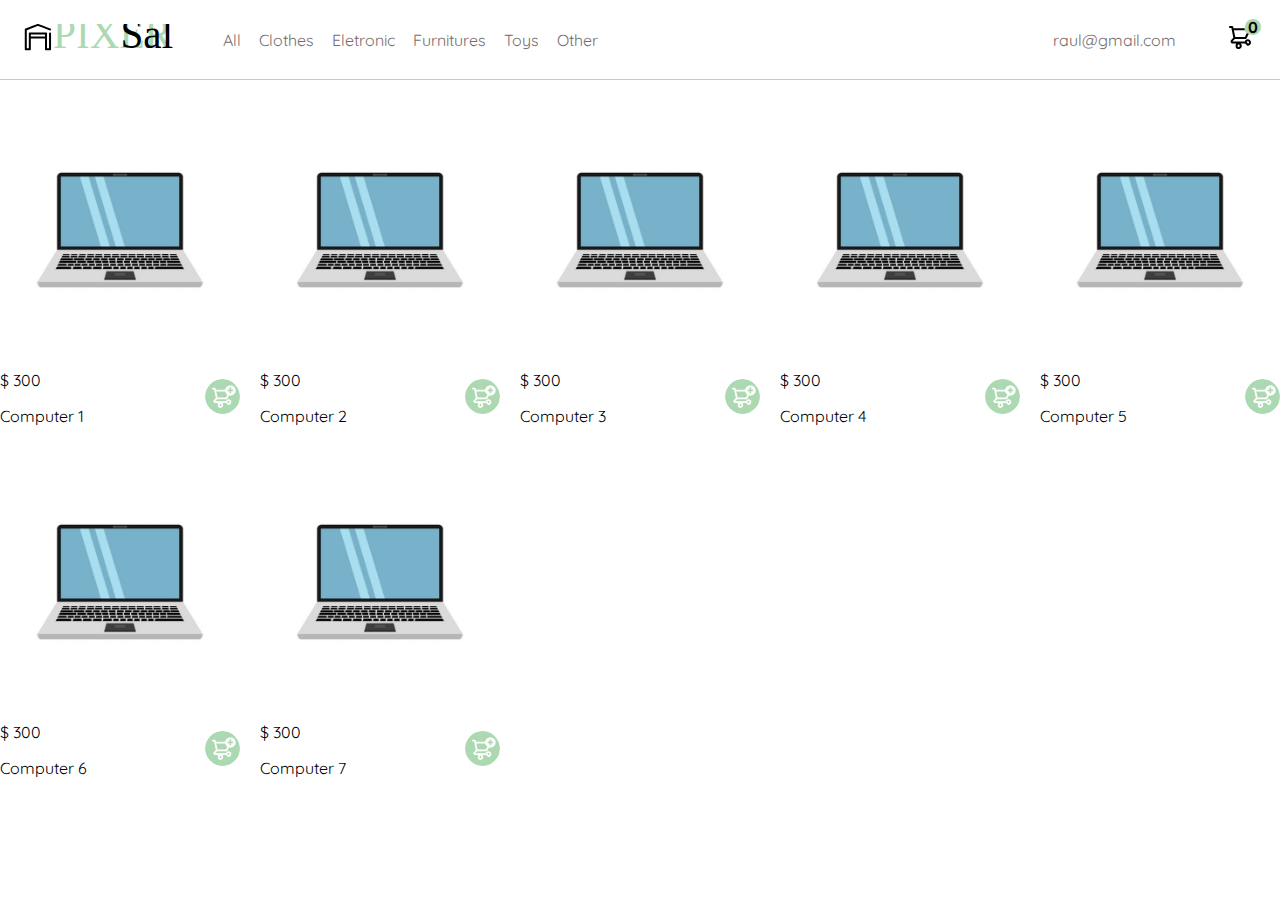
<file: index.html>
<!DOCTYPE html>
<html lang="en">
<head>
    <meta charset="UTF-8">
    <meta http-equiv="X-UA-Compatible" content="IE=edge">
    <meta name="viewport" content="width=device-width, initial-scale=1.0">
    <title>Online Shop</title>
    <link rel="preconnect" href="https://fonts.googleapis.com">
    <link rel="preconnect" href="https://fonts.gstatic.com" crossorigin>
    <link href="https://fonts.googleapis.com/css2?family=Quicksand:wght@300;500;700&display=swap" rel="stylesheet">
    <link rel="stylesheet" href="main.css">
</head>
<body>
    <nav>
        <img src="icons/icon_menu.svg" alt="menu" class="mobile-menu-button">

        <div class="navbar-left">
            <img src="./logos/logo_pilxer_sale.svg" alt="logo" class="logo">
            <ul>
                <li>
                    <a href="/">All</a>
                </li>
                <li>
                    <a href="/">Clothes</a>
                </li>
                <li>
                    <a href="/">Eletronic</a>
                </li>
                <li>
                    <a href="/">Furnitures</a>
                </li>
                <li>
                    <a href="/">Toys</a>
                </li>
                <li>
                    <a href="/">Other</a>
                </li> 
            </ul>
        </div>

        <div class="navbar-right">
            <ul>
                <li class="navbar-email">raul@gmail.com</li>
                <li class="navbar-shopping-card">
                    <img src="./icons/shopping_card_notification.svg" alt="shopping-card">
                    <div class="shopping-card-notification">0</div>
                </li>
            </ul>
        </div>

        <div class="desktop-menu hidden">
            <ul>
                <li>
                    <a href="/" class="title">My orders</a>
                </li>
                <li>
                    <a href="/"> My account</a>
                </li>
                <li>
                    <a href="/">Sign out</a>
                </li>
            </ul>
        </div>

        <div class="mobile-menu hidden">
            <ul>
                <li>
                    <a href="/">CATEGORIES</a>
                </li>
                <li>
                    <a href="/">All</a>
                </li>
                <li>
                    <a href="/">Clothes</a>
                </li>
                <li>
                    <a href="/">Eletronic</a>
                </li>
                <li>
                    <a href="/">Furnitures</a>
                </li>
                <li>
                    <a href="/">Toys</a>
                </li>
                <li>
                    <a href="/">Other</a>
                </li>
            </ul>
    
            <ul>
                <li>
                    <a href="/">My orders</a>
                </li>
                <li>
                    <a href="/"> My account</a>
                </li>
            </ul>
    
            <ul>
                <li>
                    <a class="email" href="/">raulllordagomez@gmail.com</a>
                </li>
                <li>
                    <a href="/"> Sign out</a>
                </li>
            </ul>
        </div>   
    </nav>

    <!-- Aside Product details -->
    <aside class="aside-my-order product-detail hidden">
        <div class="title-container">
            <img class="icon-arrow" src="./icons/arrow.svg" alt="arrow">
            <p class="aside-title">My order</p>
        </div>
            
        <div class="my-order-content">
            <div class="items-container"></div>    
            <button class="primary-button">
                Checkout
            </button>
        </div>
    </aside>

    <!-- Aside for product info -->
    <aside class="aside-product-info product-detail hidden">
        <div class="title-container">
            <img class ="icone-close" src="./icons/icon_close.png" alt="close">
        </div>
        <img src="./img/Computer.jpg" alt="computer">

        <p>$50</p>
        <p>Computer</p>
        <p>- O computador Gamer Mancer, foi feito para você jogar seus jogos preferidos, 
            e atender sua necessidade doméstica ou profissional. 
        </p>
        <button class="primary-button add-to-cart-button">
            <img src="./icons/btn_add_to_card.svg" alt="add">
            Add to cart
        </button>
    </aside>
    
    <!-- Container of products -->
    <section class="main-container">
        <div class="cards-container">
            <!-- render -->
        </div>
    </section>

    <script src="index.js"></script>
</body>
</html>
</file>
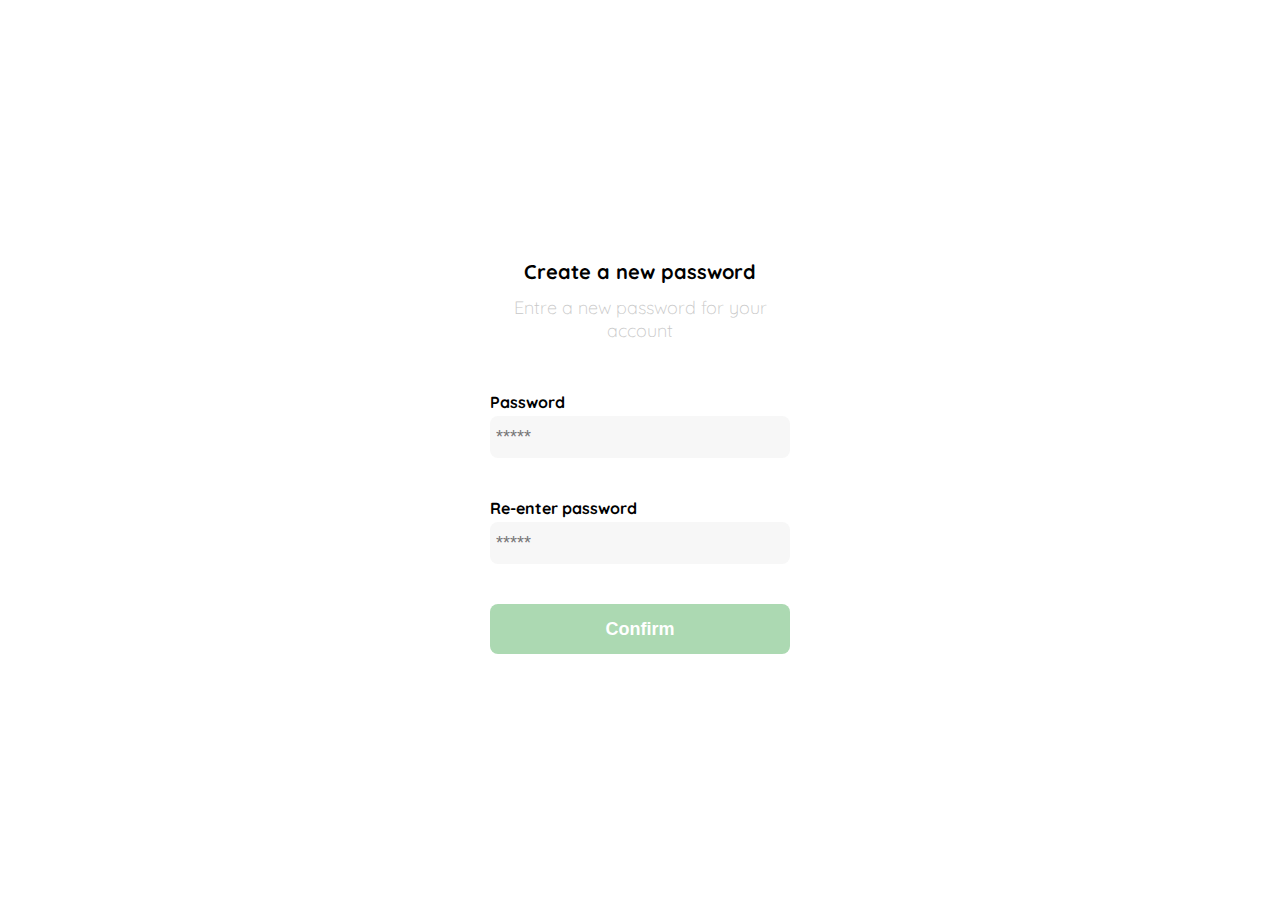
<file: C1-newPassword.html>
<!DOCTYPE html>
<html lang="en">
<head>
    <meta charset="UTF-8">
    <meta http-equiv="X-UA-Compatible" content="IE=edge">
    <meta name="viewport" content="width=device-width, initial-scale=1.0">
    <title>Document</title>
    <link rel="preconnect" href="https://fonts.googleapis.com">
    <link rel="preconnect" href="https://fonts.gstatic.com" crossorigin>
    <link href="https://fonts.googleapis.com/css2?family=Quicksand:wght@300;500;700&display=swap" rel="stylesheet">
    <style>
         :root {
            --white: #FFFFFF;
            --black: #000000;
            --very-light-pink: #C7C7C7;
            --text-input-field: #F7F7F7;
            --hospital-green: #ACD9B2;
            --sm: 16px;
            --md: 18px;
            --lg: 20px
        }

        body{
            font-family: 'Quicksand', sans-serif;
            margin: 0;
        }

        .wrapper-newPassword{
            height: 100vh;
            width: 100%;
            display: grid;
            place-items: center;
        }

        .form-container{
            display: grid;
            grid-template-rows: auto 1fr auto;
            width: 300px;
        }

        .logo{
            display: none;
            margin-bottom: 48px;
            justify-self: center;
            width: 150px;
        }

        .form{
            display: flex;
            flex-direction: column;
        }

        .title{
            font-size: var(--lg);
            margin-bottom: 12px;
            text-align: center;
        }

        .subtitle{
            color: var(--very-light-pink);
            font-size: var(--md);
            font-weight: 300;
            margin-top: 0;
            margin-bottom: 50px;
            text-align: center;
        }

        .label{
            font-size: var(--sm);
            font-weight: bold;
            margin-bottom: 4px;
        }

        .input{
            background-color: var(--text-input-field) ;
            border: none;
            border-radius: 8px;
            height: 30px;
            font-size: var(--md);
            margin-bottom: 40px;
            padding: 6px;
        }

        .primary-button{
            background-color: var(--hospital-green);
            border: none;
            border-radius: 8px;
            color: var(--white);
            cursor: pointer;
            font-size: var(--md);
            font-weight: bold;
            height: 50px;
            width: 100%;
        }

        @media (max-width: 640px) {
            .logo{
                display: block;
            }
        }
    </style>
</head>
<body>
    <div class="wrapper-newPassword">
        <div class="form-container">
            <img src="./logos/logo_yard_sale.svg" alt="" class="logo">
            <h1 class="title">Create a new password</h1>
            <p class="subtitle">Entre a new password for your account</p>

            <form action="" class="form">
                <label for="password" class="label">Password</label>
                <input 
                    type="text" 
                    id="password" 
                    placeholder="*****" 
                    class="input input-password"
                />
                <label for="new-password" class="label">Re-enter password</label>
                <input 
                    type="text" 
                    id="password" 
                    placeholder="*****" 
                    class="input input-password"
                />

                <input type="submit" value="Confirm" class="primary-button login-button">
            </form>
        </div>
    </div>
</body>
</html>
</file>
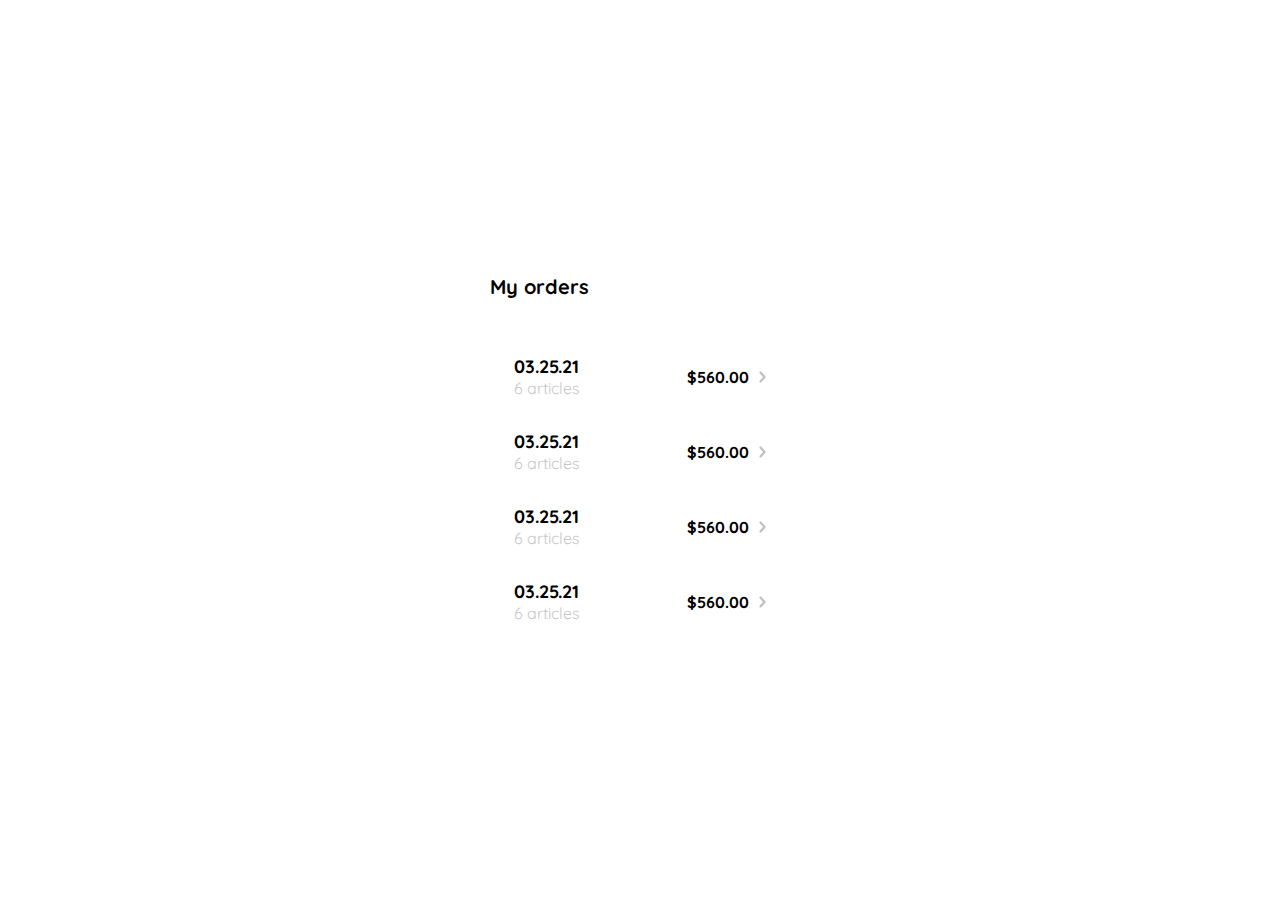
<file: C10-myOrders.html>
<!DOCTYPE html>
<html lang="en">
<head>
    <meta charset="UTF-8">
    <meta http-equiv="X-UA-Compatible" content="IE=edge">
    <meta name="viewport" content="width=device-width, initial-scale=1.0">
    <title>Document</title>
    <link rel="preconnect" href="https://fonts.googleapis.com">
    <link rel="preconnect" href="https://fonts.gstatic.com" crossorigin>
    <link href="https://fonts.googleapis.com/css2?family=Quicksand:wght@300;500;700&display=swap" rel="stylesheet">
    <style>
        :root {
            --white: #FFFFFF;
            --black: #000000;
            --very-light-pink: #C7C7C7;
            --text-input-field: #F7F7F7;
            --hospital-green: #ACD9B2;
            --sm: 16px;
            --md: 18px;
            --lg: 20px
        }

        body{
            font-family: 'Quicksand', sans-serif;
            margin: 0;
        }

        .title {
            font-size: var(--lg);
            margin-bottom: 40px;
        }

        .my-order{
            display: grid;
            height: 100vh;
            place-items: center;
            width: 100%;

        }

        .my-order-container{
            display: grid;
            grid-template-rows: auto 1fr auto;
            width: 300px;
        }

        .my-order-content{
            display: flex;
            flex-direction: column;
        }

        .order{
            align-items: center;
            border-radius: 8;
            display: grid;
            gap: 10px;
            grid-template-columns: auto 1fr auto;
            padding: 0 24px;
        }

        .order p:nth-child(1){
            display: flex;
            flex-direction: column;
        }

        .order p span:nth-child(1){
            font-weight: bold;
            font-size: var(--md);
        }

        .order p span:nth-child(2){
            color: var(--very-light-pink);
            font-size: var(--sm);
        }

        .order p:nth-child(2){
            font-weight: bold;
            text-align: end;
        }
    </style>
</head>
<body>
    <div class="my-order">
        <div class="my-order-container">
            <h1 class="title">My orders</h1>
            
            <div class="my-order-content">
                <div class="order">
                    <p>
                        <span>03.25.21</span>
                        <span>6 articles</span>
                    </p>
                    <p>$560.00</p>
                    <img src="./icons/arrow.svg" alt="arrow">
                </div>
                <div class="order">
                    <p>
                        <span>03.25.21</span>
                        <span>6 articles</span>
                    </p>
                    <p>$560.00</p>
                    <img src="./icons/arrow.svg" alt="arrow">
                </div>
                <div class="order">
                    <p>
                        <span>03.25.21</span>
                        <span>6 articles</span>
                    </p>
                    <p>$560.00</p>
                    <img src="./icons/arrow.svg" alt="arrow">
                </div>
                <div class="order">
                    <p>
                        <span>03.25.21</span>
                        <span>6 articles</span>
                    </p>
                    <p>$560.00</p>
                    <img src="./icons/arrow.svg" alt="arrow">
                </div>
            </div>
        </div>
    </div>
</body>
</html>
</file>
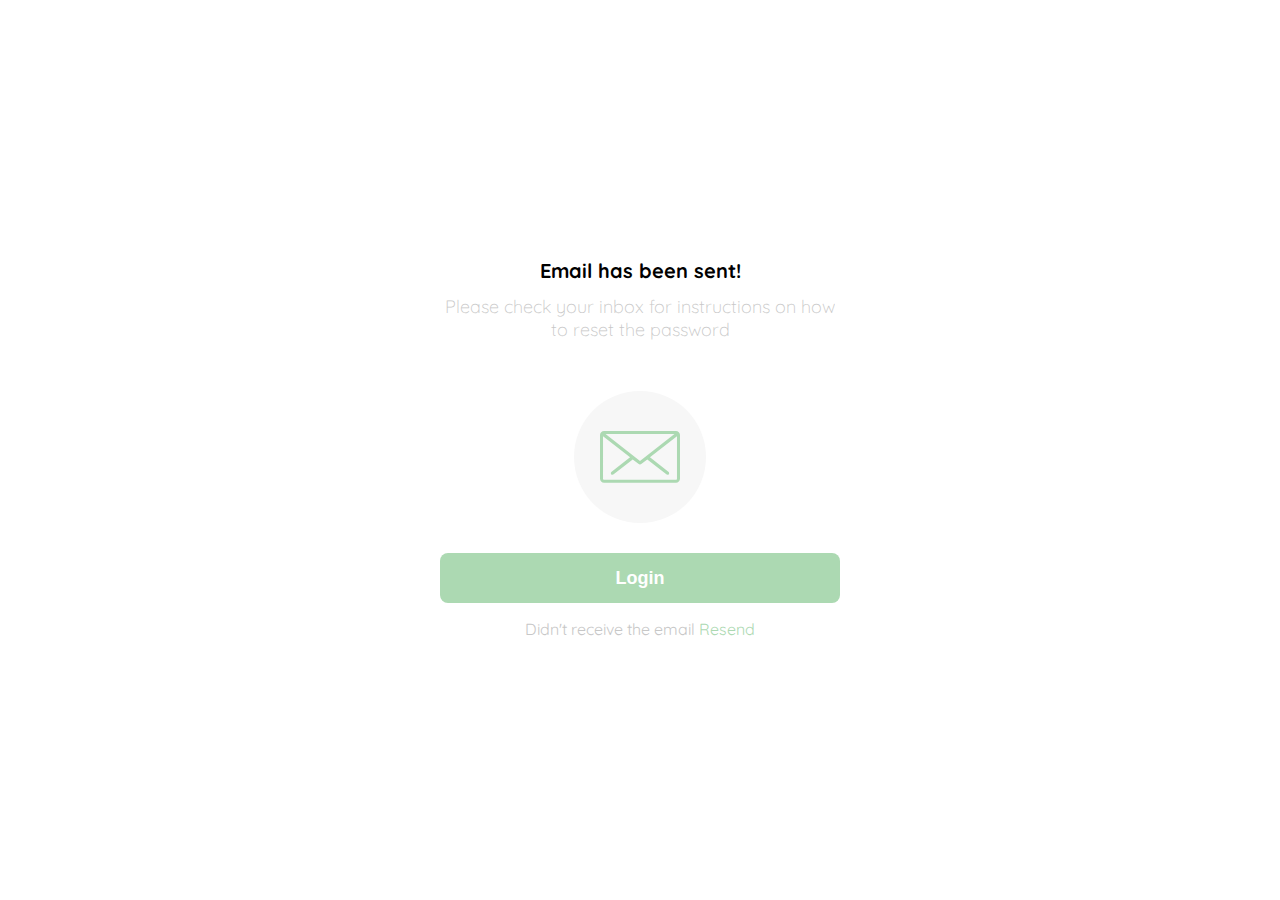
<file: C2-emailSent.html>
<!DOCTYPE html>
<html lang="en">
<head>
    <meta charset="UTF-8">
    <meta http-equiv="X-UA-Compatible" content="IE=edge">
    <meta name="viewport" content="width=device-width, initial-scale=1.0">
    <title>Document</title>
    <link rel="preconnect" href="https://fonts.googleapis.com">
    <link rel="preconnect" href="https://fonts.gstatic.com" crossorigin>
    <link href="https://fonts.googleapis.com/css2?family=Quicksand:wght@300;500;700&display=swap" rel="stylesheet">
    <style>
         :root {
            --white: #FFFFFF;
            --black: #000000;
            --very-light-pink: #C7C7C7;
            --text-input-field: #F7F7F7;
            --hospital-green: #ACD9B2;
            --sm: 16px;
            --md: 18px;
            --lg: 20px
        }

        body{
            font-family: 'Quicksand', sans-serif;
            margin: 0;
        }

        .wrapper-email{
            height: 100vh;
            width: 100%;
            display: grid;
            place-items: center;
        }

        .wrapper-container{
            display: grid;
            grid-template-rows: auto 1fr auto;
            justify-items: center;
            width: 400px;
        }

        .logo{
            display: none;
            margin-bottom: 48px;
            justify-self: center;
            width: 150px;
        }

        .title{
            font-size: var(--lg);
            margin-bottom: 12px;
            text-align: center;
        }

        .subtitle{
            color: var(--very-light-pink);
            font-size: var(--md);
            font-weight: 300;
            margin-top: 0;
            margin-bottom: 50px;
            text-align: center;
        }

        .email-icon{
            align-items: center;
            background-color: var(--text-input-field);
            border-radius: 50%;
            display: flex;
            justify-content: center;
            height: 132px;
            margin-bottom: 30px;
            width: 132px;
        }

        .email-icon img{
            width: 80px;
        }

        .resend{
            font-size: var(--sm);
        }

        .resent span{
            color: var(--very-light-pink);
        }

        .resent a{
            color: var(--hospital-green);
            text-decoration: none;
        }

        .primary-button{
            background-color: var(--hospital-green);
            border: none;
            border-radius: 8px;
            color: var(--white);
            cursor: pointer;
            font-size: var(--md);
            font-weight: bold;
            height: 50px;
            width: 100%;
        }

        @media (max-width: 640px) {
            .logo{
                display: block;
            }
        }
    </style>
</head>
<body>
    <div class="wrapper-email">
        <div class="wrapper-container">
            <img src="./logos/logo_yard_sale.svg" alt="" class="logo">
            <h1 class="title">Email has been sent!</h1>
            <p class="subtitle">Please check your inbox for instructions on how  to reset the password</p>
            <div class="email-icon">
                <img src="./icons/email.svg" alt="email">
            </div>
            <button class="primary-button login-button">Login</button>
            <p class="resent">
                <span>Didn't receive the email</span>
                <a href="/">Resend</a>
            </p>
            
        </div>
    </div>
</body>
</html>
</file>
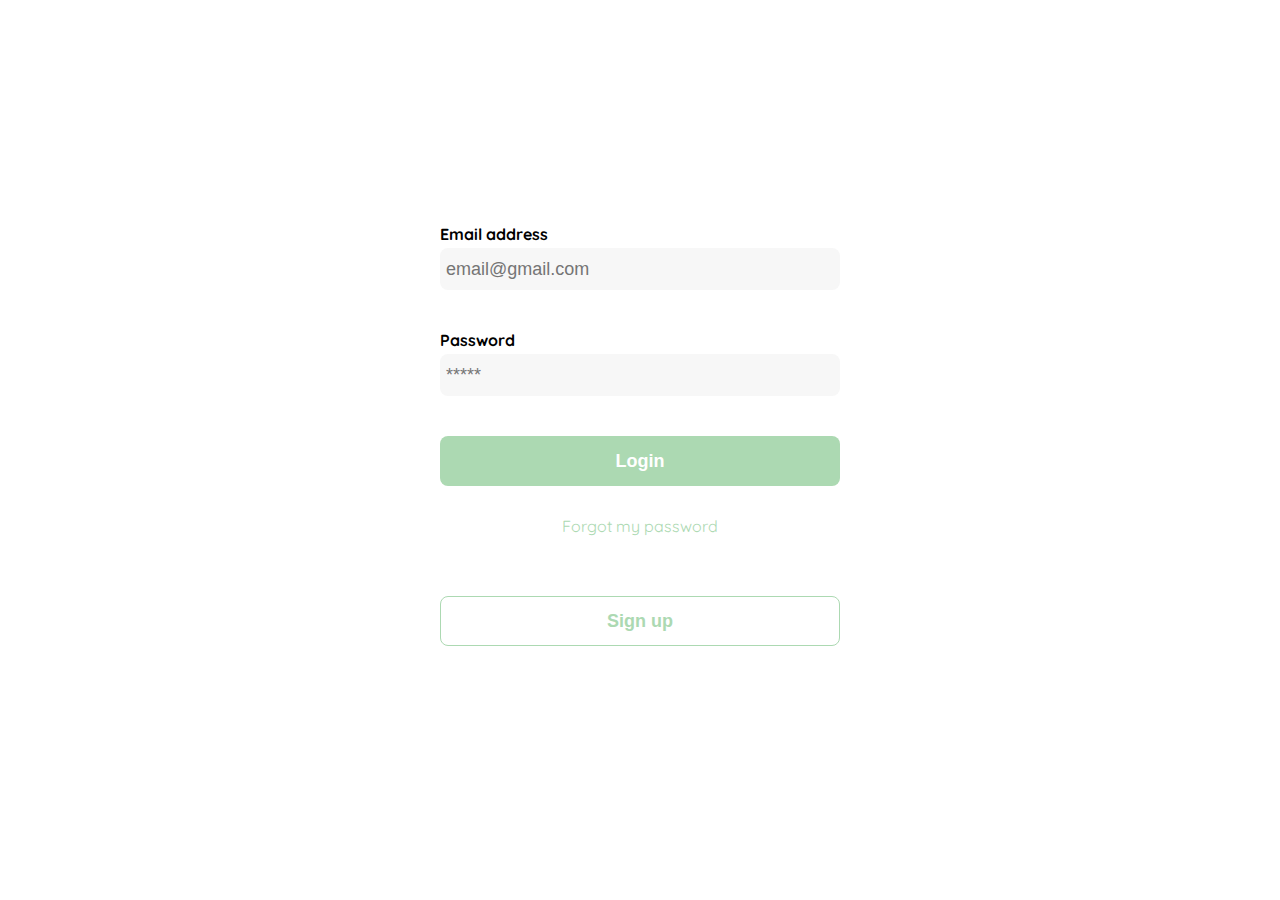
<file: C3-login.html>
<!DOCTYPE html>
<html lang="en">
<head>
    <meta charset="UTF-8">
    <meta http-equiv="X-UA-Compatible" content="IE=edge">
    <meta name="viewport" content="width=device-width, initial-scale=1.0">
    <title>Document</title>
    <link rel="preconnect" href="https://fonts.googleapis.com">
    <link rel="preconnect" href="https://fonts.gstatic.com" crossorigin>
    <link href="https://fonts.googleapis.com/css2?family=Quicksand:wght@300;500;700&display=swap" rel="stylesheet">
    <style>
         :root {
            --white: #FFFFFF;
            --black: #000000;
            --very-light-pink: #C7C7C7;
            --text-input-field: #F7F7F7;
            --hospital-green: #ACD9B2;
            --sm: 16px;
            --md: 18px;
            --lg: 20px
        }

        body{
            font-family: 'Quicksand', sans-serif;
            margin: 0;
        }

        .wrapper-newPassword{
            height: 100vh;
            width: 100%;
            display: grid;
            place-items: center;
        }

        .form-container{
            display: grid;
            grid-template-rows: auto 1fr auto;
            /* justify-items: center; */
            width: 400px;
        }

        .logo{
            display: none;
            margin-bottom: 48px;
            justify-self: center;
            width: 150px;
        }

        .form{
            display: flex;
            flex-direction: column;
        }

        .form a{
            color: var(--hospital-green);
            font-size: var(--sm);
            margin-bottom: 60px;
            text-align: center;
            text-decoration: none;
        }

        .label{
            font-size: var(--sm);
            font-weight: bold;
            margin-bottom: 4px;
        }

        .input{
            background-color: var(--text-input-field) ;
            border: none;
            border-radius: 8px;
            height: 30px;
            font-size: var(--md);
            margin-bottom: 40px;
            padding: 6px;
        }

        .primary-button{
            background-color: var(--hospital-green);
            border: none;
            border-radius: 8px;
            color: var(--white);
            cursor: pointer;
            font-size: var(--md);
            font-weight: bold;
            height: 50px;
            margin-bottom: 30px;
            width: 100%;
        }

        .secondary-button{
            background-color: var(--white);
            border: 1px solid var(--hospital-green);
            border-radius: 8px;
            color: var(--hospital-green);
            cursor: pointer;
            font-size: var(--md);
            font-weight: bold;
            height: 50px;
            margin-bottom: 30px;
            width: 100%;
        }

        @media (max-width: 640px) {
            .logo{
                display: block;
            }

            .form-container{
                justify-items: center;
            }
        }
    </style>
</head>
<body>
    <div class="wrapper-newPassword">
        <div class="form-container">
            <img src="./logos/logo_yard_sale.svg" alt="" class="logo">

            <form action="" class="form">
                <label for="email" class="label">Email address</label>
                <input 
                    type="text" 
                    id="email" 
                    placeholder="email@gmail.com" 
                    class="input input-email"
                />
                <label for="new-password" class="label">Password</label>
                <input 
                    type="text" 
                    id="password" 
                    placeholder="*****" 
                    class="input input-password"
                />

                <input type="submit" value="Login" class="primary-button login-button">
                <a href="/">Forgot my password</a>
            </form>

           
           

            <button class="secondary-button">Sign up</button>
        </div>
    </div>
</body>
</html>
</file>
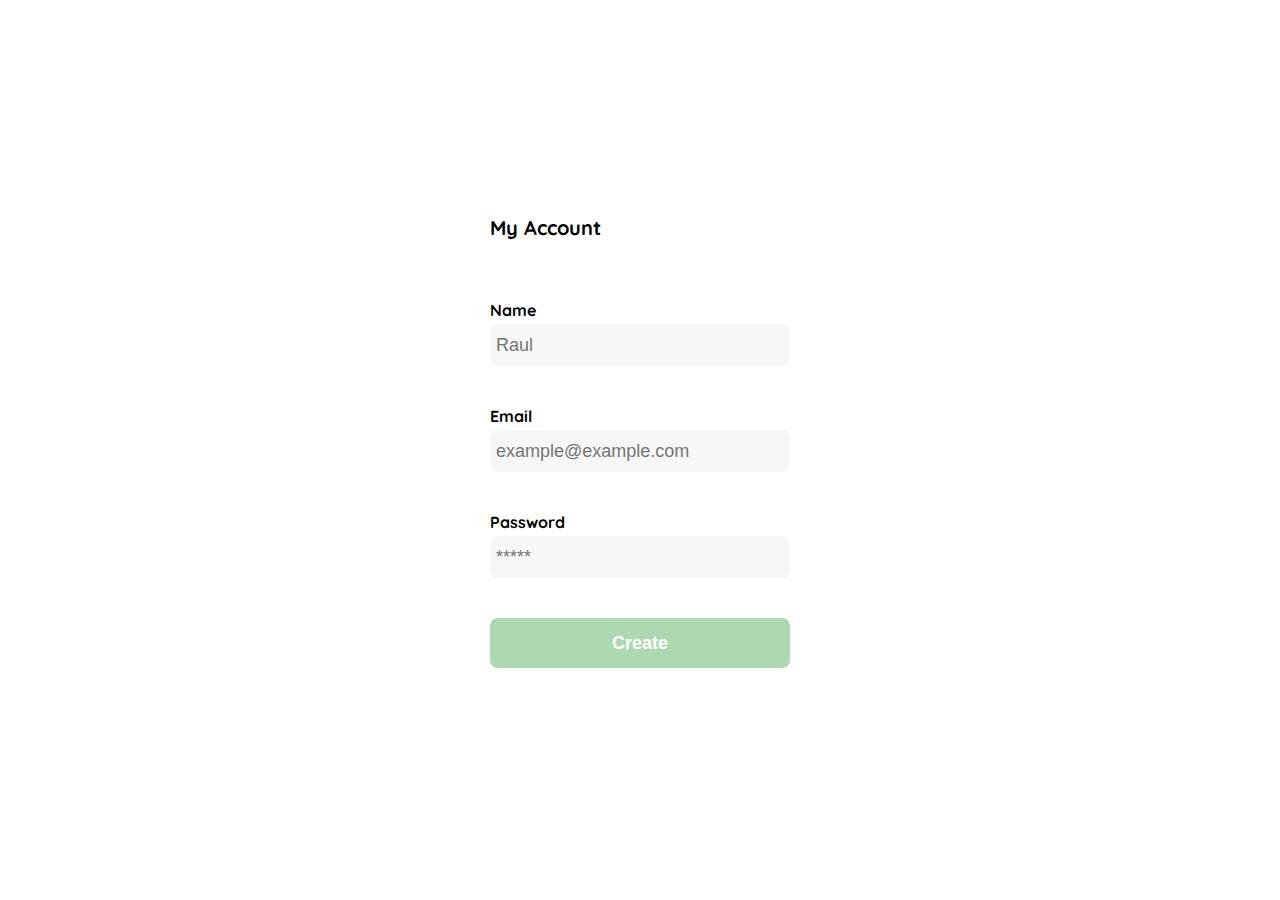
<file: C4-myAccountCreate.html>
<!DOCTYPE html>
<html lang="en">
<head>
    <meta charset="UTF-8">
    <meta http-equiv="X-UA-Compatible" content="IE=edge">
    <meta name="viewport" content="width=device-width, initial-scale=1.0">
    <title>Document</title>
    <link rel="preconnect" href="https://fonts.googleapis.com">
    <link rel="preconnect" href="https://fonts.gstatic.com" crossorigin>
    <link href="https://fonts.googleapis.com/css2?family=Quicksand:wght@300;500;700&display=swap" rel="stylesheet">
    <style>
         :root {
            --white: #FFFFFF;
            --black: #000000;
            --very-light-pink: #C7C7C7;
            --text-input-field: #F7F7F7;
            --hospital-green: #ACD9B2;
            --sm: 16px;
            --md: 18px;
            --lg: 20px
        }

        body{
            font-family: 'Quicksand', sans-serif;
            margin: 0;
        }

        .wrapper-newPassword{
            height: 100vh;
            width: 100%;
            display: grid;
            place-items: center;
        }

        .form-container{
            display: grid;
            grid-template-rows: auto 1fr auto;
            width: 300px;
        }

        .logo{
            display: none;
            margin-bottom: 48px;
            justify-self: center;
            width: 150px;
        }

        .form{
            display: flex;
            flex-direction: column;
        }

        .form div{
            display: flex;
            flex-direction: column;
        }

        .title{
            font-size: var(--lg);
            margin-bottom: 60px;
            text-align: left;
        }

        .subtitle{
            color: var(--very-light-pink);
            font-size: var(--md);
            font-weight: 300;
            margin-top: 0;
            margin-bottom: 50px;
            text-align: center;
        }

        .label{
            font-size: var(--sm);
            font-weight: bold;
            margin-bottom: 4px;
        }

        .input{
            background-color: var(--text-input-field) ;
            border: none;
            border-radius: 8px;
            height: 30px;
            font-size: var(--md);
            margin-bottom: 40px;
            padding: 6px;
        }

        .primary-button{
            background-color: var(--hospital-green);
            border: none;
            border-radius: 8px;
            color: var(--white);
            cursor: pointer;
            font-size: var(--md);
            font-weight: bold;
            height: 50px;
            margin-bottom: 30px;
            width: 100%;
        }

        @media (max-width: 640px) {
            .form-container{
                height: 100%;
            }
            .form{
                height: 100%;
                justify-content: space-between;
            }
        }
    </style>
</head>
<body>
    <div class="wrapper-newPassword">
        <div class="form-container">
            <img src="./logos/logo_yard_sale.svg" alt="" class="logo">
            <h1 class="title">My Account</h1>

            <form action="" class="form">
                <div>
                    <label for="name" class="label">Name</label>
                    <input 
                        type="text" 
                        id="name" 
                        placeholder="Raul" 
                        class="input input-name"
                    />
                    <label for="email" class="label">Email</label>
                    <input 
                        type="text" 
                        id="email" 
                        placeholder="example@example.com" 
                        class="input input-email"
                    />
                    <label for="password" class="label">Password</label>
                    <input 
                        type="text" 
                        id="password" 
                        placeholder="*****" 
                        class="input input-password"
                    />
                </div>

                <input type="submit" value="Create" class="primary-button login-button">
            </form>
        </div>
    </div>
</body>
</html>
</file>
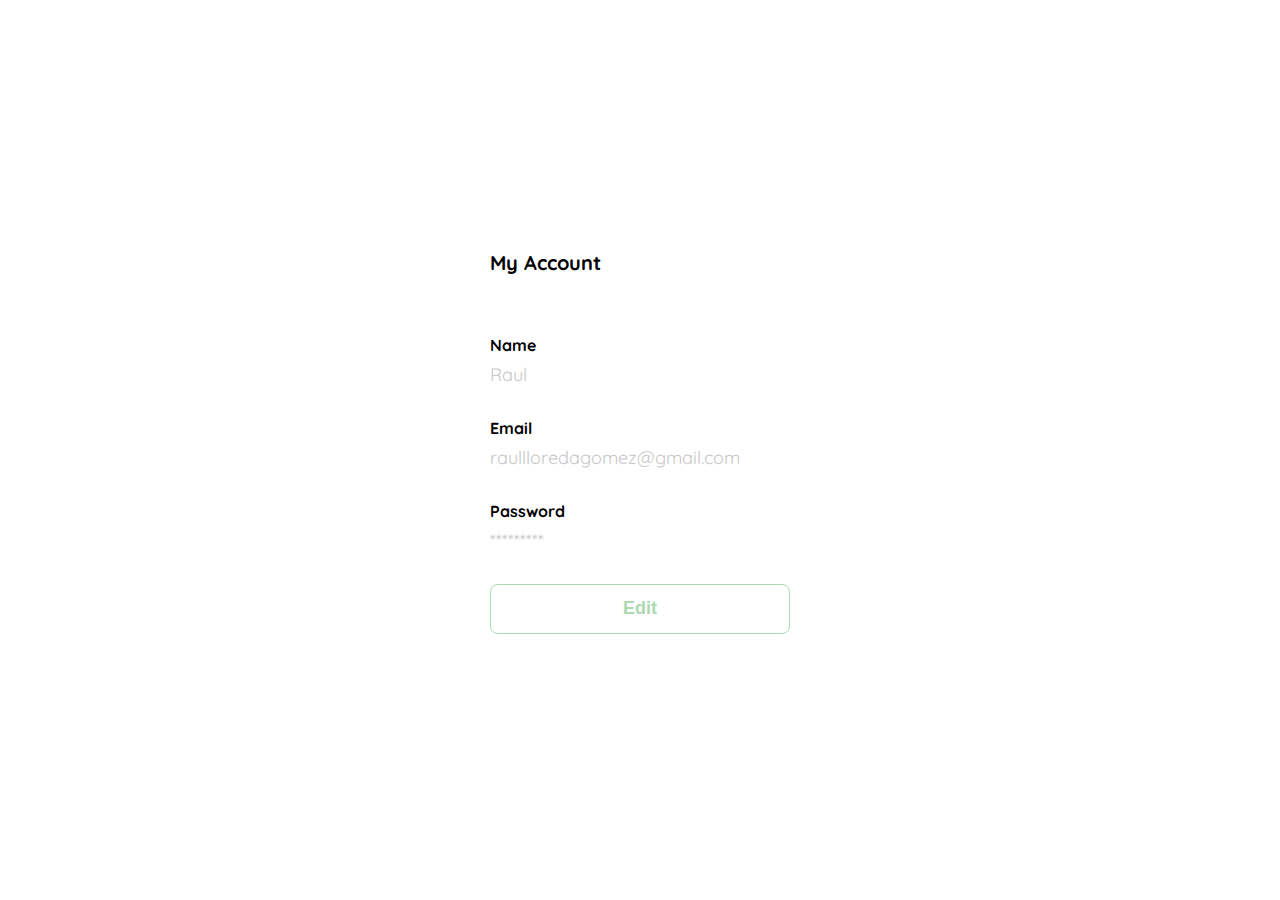
<file: C5-myAccountEdit.html>
<!DOCTYPE html>
<html lang="en">
<head>
    <meta charset="UTF-8">
    <meta http-equiv="X-UA-Compatible" content="IE=edge">
    <meta name="viewport" content="width=device-width, initial-scale=1.0">
    <title>Document</title>
    <link rel="preconnect" href="https://fonts.googleapis.com">
    <link rel="preconnect" href="https://fonts.gstatic.com" crossorigin>
    <link href="https://fonts.googleapis.com/css2?family=Quicksand:wght@300;500;700&display=swap" rel="stylesheet">
    <style>
         :root {
            --white: #FFFFFF;
            --black: #000000;
            --very-light-pink: #C7C7C7;
            --text-input-field: #F7F7F7;
            --hospital-green: #ACD9B2;
            --sm: 16px;
            --md: 18px;
            --lg: 20px
        }

        body{
            font-family: 'Quicksand', sans-serif;
            margin: 0;
        }

        .wrapper-newPassword{
            height: 100vh;
            width: 100%;
            display: grid;
            place-items: center;
        }

        .form-container{
            display: grid;
            grid-template-rows: auto 1fr auto;
            width: 300px;
        }

        .logo{
            display: none;
            margin-bottom: 48px;
            justify-self: center;
            width: 150px;
        }

        .form{
            display: flex;
            flex-direction: column;
        }

        .form div{
            display: flex;
            flex-direction: column;
        }

        .title{
            font-size: var(--lg);
            margin-bottom: 60px;
            text-align: left;
        }
        
        .label{
            font-size: var(--sm);
            font-weight: bold;
            margin-bottom: 4px;
        }

        .value{
            color: var(--very-light-pink);
            font-size: var(--md);
            margin: 4px 0 32px 0;
        }

        .secondary-button{
            background-color: var(--white);
            border: 1px solid var(--hospital-green);
            border-radius: 8px;
            color: var(--hospital-green);
            cursor: pointer;
            font-size: var(--md);
            font-weight: bold;
            height: 50px;
            margin-bottom: 30px;
            width: 100%;
        }

        @media (max-width: 640px) {
            .form-container{
                height: 100%;
            }
            .form{
                height: 100%;
                justify-content: space-between;
            }
        }
    </style>
</head>
<body>
    <div class="wrapper-newPassword">
        <div class="form-container">
            <img src="./logos/logo_yard_sale.svg" alt="" class="logo">
            <h1 class="title">My Account</h1>

            <form action="" class="form">
                <div>
                    <label for="name" class="label">Name</label>
                    <p class="value">Raul</p>
                    <label for="email" class="label">Email</label>
                    <p class="value">raullloredagomez@gmail.com</p>
                    <label for="password" class="label">Password</label>
                    <p class="value">*********</p>
                </div>

                <input type="submit" value="Edit" class="secondary-button login-button">
            </form>
        </div>
    </div>
</body>
</html>
</file>
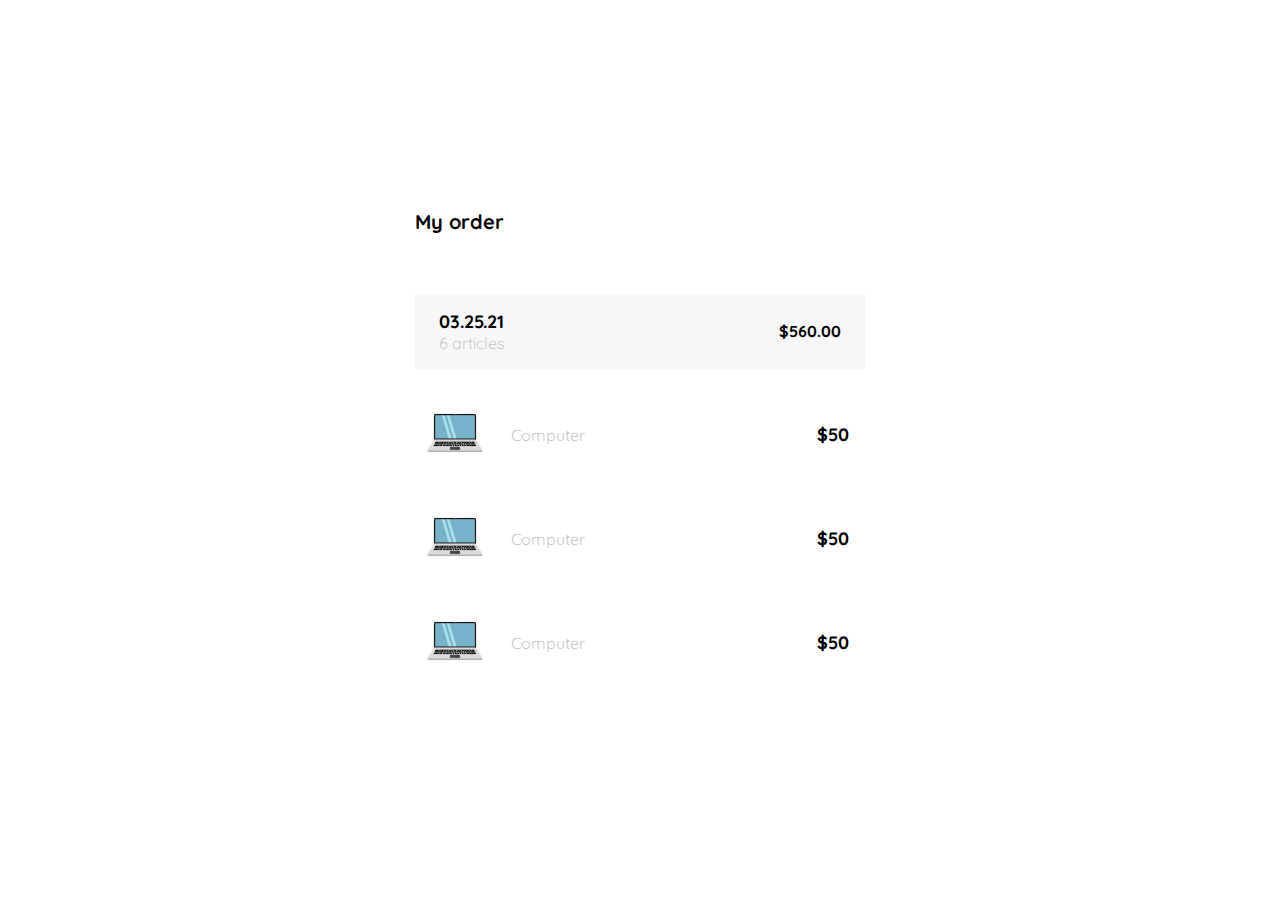
<file: C9-myOrder.html>
<!DOCTYPE html>
<html lang="en">
<head>
    <meta charset="UTF-8">
    <meta http-equiv="X-UA-Compatible" content="IE=edge">
    <meta name="viewport" content="width=device-width, initial-scale=1.0">
    <title>Document</title>
    <link rel="preconnect" href="https://fonts.googleapis.com">
    <link rel="preconnect" href="https://fonts.gstatic.com" crossorigin>
    <link href="https://fonts.googleapis.com/css2?family=Quicksand:wght@300;500;700&display=swap" rel="stylesheet">
    <style>
        :root {
            --white: #FFFFFF;
            --black: #000000;
            --very-light-pink: #C7C7C7;
            --text-input-field: #F7F7F7;
            --hospital-green: #ACD9B2;
            --sm: 16px;
            --md: 18px;
            --lg: 20px
        }

        body{
            font-family: 'Quicksand', sans-serif;
            margin: 0;
        }

        .title {
            font-size: var(--lg);
            margin-bottom: 60px;
        }

        .my-order{
            display: grid;
            height: 100vh;
            place-items: center;
            width: 100%;

        }

        .my-order-container{
            display: grid;
            grid-template-rows: auto 1fr auto;
            width: 450px;
        }

        .my-order-content{
            display: flex;
            flex-direction: column;
        }

        .order{
            align-items: center;
            background-color: var(--text-input-field);
            border-radius: 8;
            display: grid;
            gap: 16px;
            grid-template-columns: auto 1fr;
            margin-bottom: 24px;
            padding: 0 24px;
        }

        .order p:nth-child(1){
            display: flex;
            flex-direction: column;
        }

        .order p span:nth-child(1){
            font-weight: bold;
            font-size: var(--md);
        }

        .order p span:nth-child(2){
            color: var(--very-light-pink);
            font-size: var(--sm);
        }

        .order p:nth-child(2){
            font-weight: bold;
            text-align: end;
        }

        .shopping-cart{
            align-items: center;
            display: grid;
            grid-template-columns: auto 1fr auto auto;
            gap: 16px;
            margin-bottom: 20px;
        }

        .shopping-cart figure{
            margin: 0;
        }

        .shopping-cart figure img{
            border-radius: 10px;
            height: 80px;
            width: 80px;
        }

        .shopping-cart p:nth-child(2){
            color: var(--very-light-pink);
        }

        .shopping-cart p:nth-child(3){
            font-weight: bold;
            font-size: var(--md);
        }
    </style>
</head>
<body>
    <div class="my-order">
        <div class="my-order-container">
            <h1 class="title">My order</h1>
            
            <div class="my-order-content">
                <div class="order">
                    <p>
                        <span>03.25.21</span>
                        <span>6 articles</span>
                    </p>
                    <p>$560.00</p>
                </div>
                <div class="shopping-cart">
                    <figure>
                        <img src="./img/Computer.jpg"" alt="">
                    </figure>
                    <p>Computer</p>
                    <p>$50</p>
                </div>
                <div class="shopping-cart">
                    <figure>
                        <img src="./img/Computer.jpg"" alt="">
                    </figure>
                    <p>Computer</p>
                    <p>$50</p>
                </div>
                <div class="shopping-cart">
                    <figure>
                        <img src="./img/Computer.jpg"" alt="">
                    </figure>
                    <p>Computer</p>
                    <p>$50</p>
                </div>
            </div>
        </div>
    </div>
</body>
</html>
</file>
<file: main.css>
:root {
    --white: #FFFFFF;
    --black: #000000;
    --very-light-pink: #C7C7C7;
    --very-light-text: #766d6d;
    --text-input-field: #F7F7F7;
    --hospital-green: #ACD9B2;
    --remove: red;
    --sm: 16px;
    --md: 18px;
    --lg: 20px
}

body{
    font-family: 'Quicksand', sans-serif;
    margin: 0;
}

/* navbar */
nav{
    border-bottom: 1px solid var(--very-light-pink);
    display: flex;
    justify-content: space-between;
    padding: 24px;
}

/* for mobile navbar */
.mobile-menu-button{
    display: none;
}

.logo{
    width: 150px;
}

.navbar-left{
    display: flex;
}

.navbar-left ul,
.navbar-right ul{
    align-items: center;
    display: flex;
    list-style: none;
    margin: 0;
}

.navbar-left ul li a,
.navbar-right ul li a{
    text-decoration: none;
    border: 1px solid var(--white);  
    border-radius: 8px;
    color: var(--very-light-text);
    padding: 8px;
}

.navbar-left ul li a:hover,
.navbar-right ul li a:hover{            
    border: 1px solid var(--hospital-green);  
    color: var(--hospital-green);
}

.navbar-email{
    color: var(--very-light-text);
    cursor: pointer;
    font-size: var(--sm);
    margin-right: 50px;
}

.navbar-shopping-card{
    position: relative; 
}

.navbar-shopping-card div{
    align-items: center;
    background-color: var(--hospital-green);
    border-radius: 50%;
    display: flex;
    font-size: var(--sm);
    font-weight: bold;
    justify-content: center;
    height: 16px;
    position: absolute;
    right: -5px;
    top: -5px;
    width: 16px;
}


/* desktop menu */

.desktop-menu{
    background-color: var(--white);
    border: 1px solid var(--very-light-pink);
    border-radius: 6px;
    height: auto;
    padding: 20px 20px 0 20px;
    position: absolute;
    right: 40px;
    top: 80px;
    width: 150px;
    z-index: 10;
}

.desktop-menu ul{
    list-style: none;
    margin: 0;
    padding: 0;
}

.desktop-menu ul li{
    text-align: end;
}

.desktop-menu ul li:last-child{
    border-top: 1px solid var(--very-light-pink) ;
    padding-top: 10px;
}

.desktop-menu ul li:nth-child(1),
.desktop-menu ul li:nth-child(2){
    font-weight: bold;
}

.desktop-menu ul li:last-child a{
    color: var(--hospital-green);
    font-size: var(--sm);
}

.desktop-menu ul li a{
    color: var(--black);
    display: inline-block;
    margin-bottom: 20px;
    text-decoration: none;
}

/* mobile menu */

.mobile-menu{
    background-color: var(--white);
    display: grid;
    justify-content: space-between;
    height: 100vh;
    left: 0;
    padding: 24px;
    position: absolute;
    top: 80px;
    width: 90%;
}

.mobile-menu ul{
    list-style: none;
    margin: 24px 0 0;
    padding: 24px 0 0;
}

.mobile-menu ul:nth-child(1){
    border-bottom: 1px solid var(--very-light-pink);
}

.mobile-menu ul li{
    margin-bottom: 24px;
}
        
.mobile-menu a{
    color: var(--black);
    display: inline-block;
    font-weight: bold;
    text-decoration: none;
}

.mobile-menu .email{
    font-size: var(--sm);
    font-weight: 100 !important
}

.mobile-menu ul:last-child li:last-child a{
    color: var(--hospital-green);
    font-size: var(--sm);
}

.hidden{
    display: none;
}

/* Shopping Cart */

.product-detail{
    background-color: var(--white);
    border: 1px solid var(--very-light-pink);
    box-sizing: border-box;
    padding: 24px;
    position: absolute;
    right: 0;
    width: 360px;
}

.title-container {
    display: flex;
}

.title-container img:nth-child(1){
    transform: rotate(180deg);
}

.title-container img{
    align-self: center;
    background-color: var(--white);
    border-radius: 50%;
    cursor: pointer;
    height: 14px;
    margin-right: 14px;
    width: 14px;
} 

.aside-title {
    font-size: var(--lg);
    font-weight: bold;
}

.my-order-container{
    display: grid;
    grid-template-rows: auto 1fr auto auto;
    width: 360px;
}

.my-order-content{
    display: flex;
    flex-direction: column;
}

.order{
    align-items: center;
    background-color: var(--text-input-field);
    border-radius: 8;
    display: grid;
    gap: 16px;
    grid-template-columns: auto 1fr;
    margin-bottom: 24px;
    padding: 0 24px;
}

.order p{
    font-weight: bold;
    text-align: end;
}

.aside-product-info > img:nth-child(2){
    border-radius: 0 0 20px 20px;
    height: 360px;
    object-fit: cover;
    width: 100%;
}

.aside-product-info p{
    margin-top: 0;
}

.aside-product-info p:nth-child(3){
    font-size: var(--md);
    font-weight: bold;
    margin-bottom: 4px;
    
}

.aside-product-info p:nth-child(4){
    color: var(--very-light-pink);
    font-size: var(--md);
    margin-bottom: 36px;
}

.aside-product-info p:nth-child(5){
    color: var(--very-light-pink);
    font-size: var(--sm);
    margin-bottom: 36px;
}

.add-to-cart-button{
    align-items: center;
    display: flex;
    justify-content: center;
}

.shopping-cart{
    align-items: center;
    display: grid;
    grid-template-columns: auto 1fr auto auto;
    gap: 16px;
    margin-bottom: 20px;
}

.shopping-cart figure{
    margin: 0;
}

.shopping-cart figure img{
    border-radius: 10px;
    height: 80px;
    width: 80px;
}

.shopping-cart p:nth-child(2){
    color: var(--very-light-pink);
}

.shopping-cart p:nth-child(3){
    font-weight: bold;
    font-size: var(--md);
}

.shopping-cart span{
    color: var(--remove);
    font-weight: bold;  
    font-size: 40px;
    margin-bottom: 4px;
}

.primary-button{
    background-color: var(--hospital-green);
    border-radius: 8px;
    border: none;
    color: white;
    cursor: pointer;
    font-size: var(--md);
    width: 100%;
    font-weight: bold;
    height: 50px;
}

.cards-container{
    display: grid;
    gap: 20px;
    grid-template-columns: repeat(auto-fill, 240px);
    margin-top: 30px;
    place-content: center;
}

.product-card{
    width: 240px;
}

.product-card img{
    border-radius: 20px;
    height: 240px;
    object-fit: cover ;
    width: 100%;
}

.producto-info{
    display: flex;
    justify-content: space-between;
    align-items: center;
}

.producto-info figure{
    margin: 0 ;
}

.producto-info figure img{
    height: 35px;
    width: 35px;
}

@media (max-width: 740px){
    .mobile-menu-button{
        display: block;
    }

    .navbar-left ul,
    .navbar-email,
    .desktop-menu{
        display: none;
    }

    .product-detail{
        width: 100%;
    }
}


@media(min-width: 741px){
    .mobile-menu{
        display: none;
    }
}
</file>
